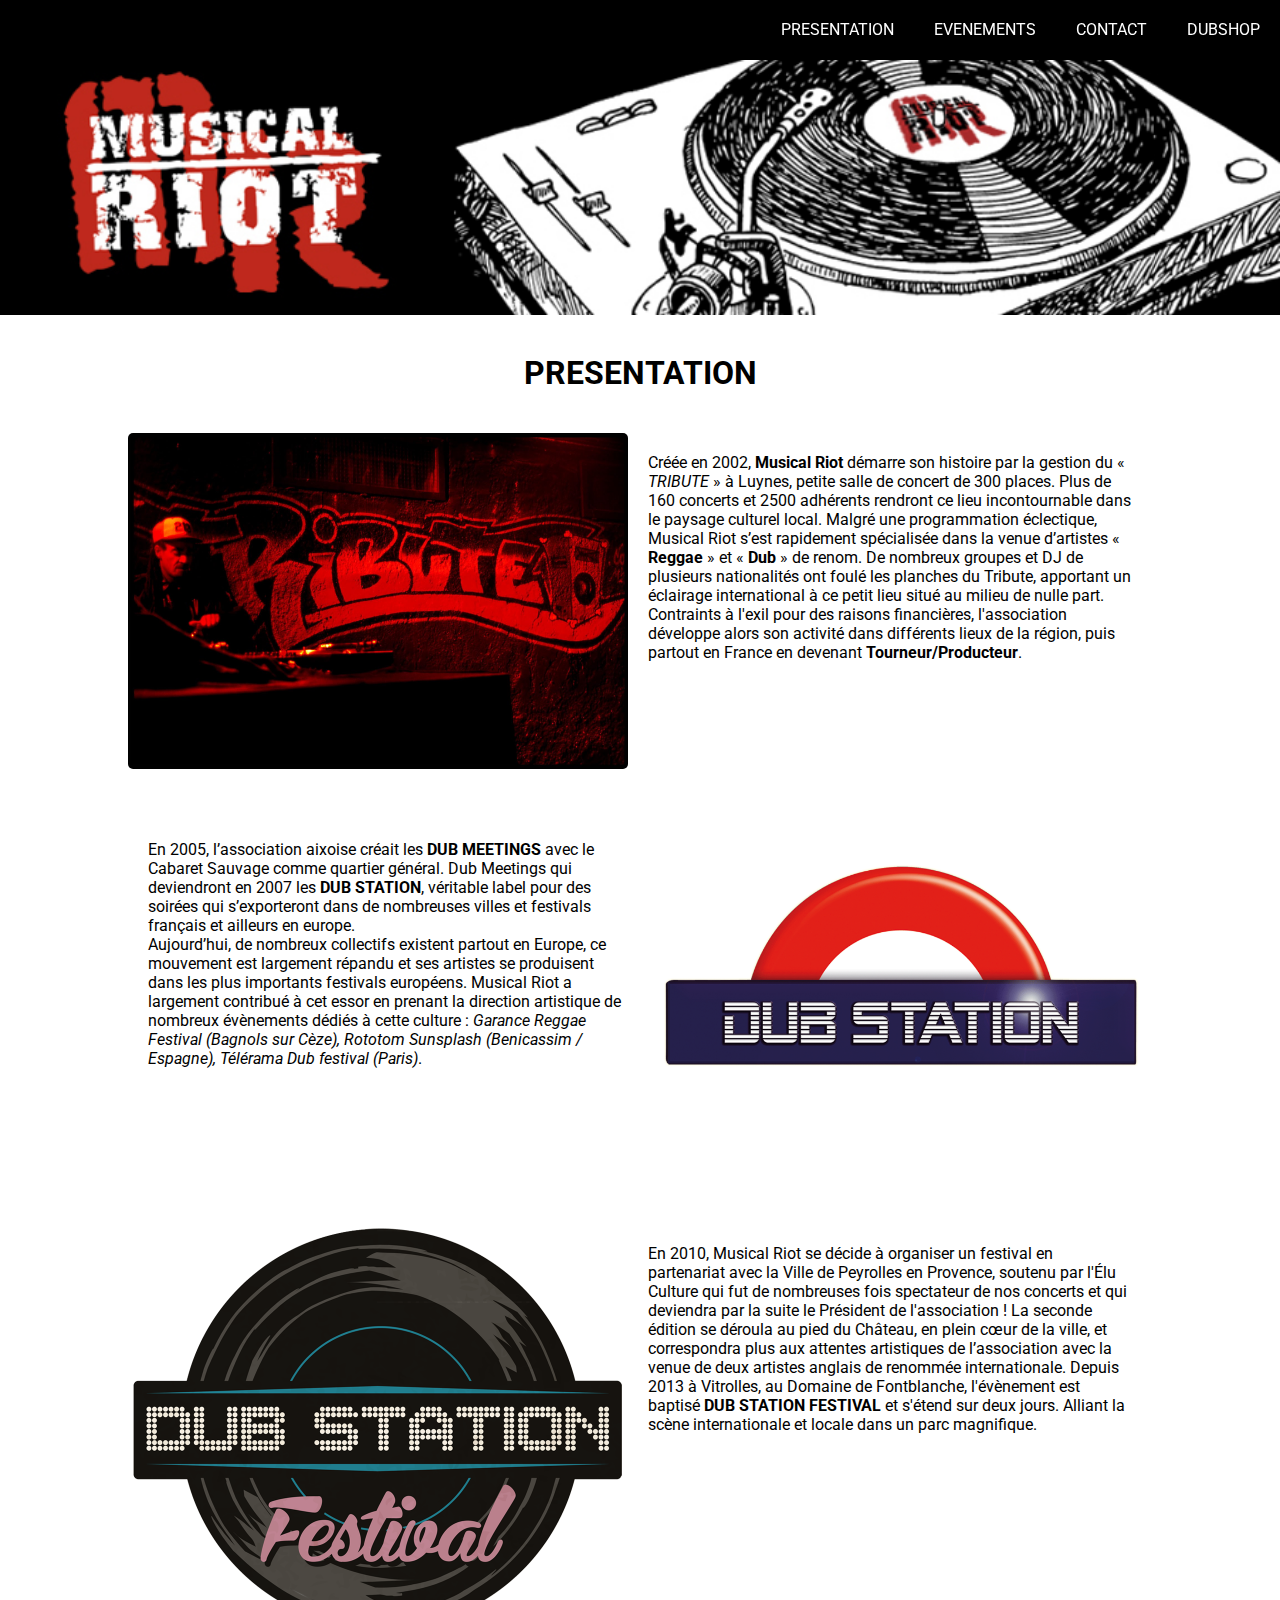
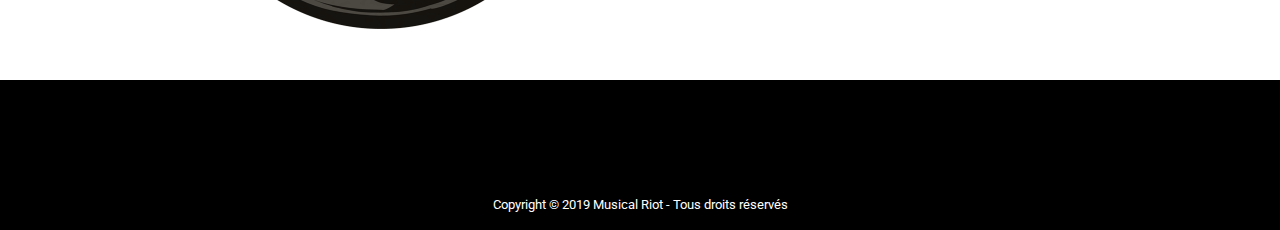
<file: index.html>
<!DOCTYPE html>
<html lang="fr">
  <head>
	<meta charset="utf-8">
	<meta name="viewport" content="width=device-width, initial-scale=1.0">
  <meta name="keywords" content="Musical Riot">
  <meta name="description" content="retrouvez les dernieres informations de MUSICAL RIOT">
	<link href="style.css" rel="stylesheet" type="text/css"/>
	<link rel="stylesheet" href="https://pro.fontawesome.com/releases/v5.10.0/css/all.css" integrity="sha384-AYmEC3Yw5cVb3ZcuHtOA93w35dYTsvhLPVnYs9eStHfGJvOvKxVfELGroGkvsg+p" crossorigin="anonymous"/>
  <link rel="preconnect" href="https://fonts.gstatic.com"/>
  <link href="https://fonts.googleapis.com/css2?family=Roboto:wght@500&display=swap" rel="stylesheet"/>
  <title>MUSICAL RIOT acceuil</title>
</head>

<body>
	<header id="header">
		<input type="checkbox" id="toggle" class="toggle"/>
  <label for="toggle" class="burger">
    <span><i class="fas fa-bars"></i></span>
    </label>
  <nav>
    <ul>
      <li><a href="index.html">PRESENTATION</a></li>
      <li><a href="evenements.html">EVENEMENTS</a></li>
      <li><a href="contact.html">CONTACT</a></li>
      <li><a href="https://www.discogs.com/fr/seller/Musical_Riot/profile" target="_blank">DUBSHOP</a></li>
    </ul>
  </nav>
  </header>
  <span itemscope itemtype="http://schema.org/Article"><img itemprop="image" src="images/musical-riot.jpg" alt="musical-riot" class="img"/></span>

  <main>
  <article id="article">
    <h1>PRESENTATION</h1>
    <section itemscope itemtype="http://schema.org/Article" class="section position1">
      <p>Créée en 2002, <b itemprop="name">Musical Riot</b> démarre son histoire par la gestion du « <i>TRIBUTE</i> » à Luynes, 
        petite salle de concert de 300 places. Plus de 160 concerts et 2500 adhérents rendront ce lieu incontournable 
        dans le paysage culturel local. Malgré une programmation éclectique, Musical Riot s’est rapidement spécialisée 
        dans la venue d’artistes « <b>Reggae</b> » et « <b>Dub</b> » de renom. De nombreux groupes et DJ de plusieurs 
        nationalités ont foulé les planches du Tribute, apportant un éclairage international à ce petit lieu situé au 
        milieu de nulle part.<br/>
        Contraints à l'exil pour des raisons financières, l'association développe alors son activité dans 
        différents lieux de la région, puis partout en France en devenant <b>Tourneur/Producteur</b>. </p>
<img itemprop="image" src="images/tribute.png" alt="tribute" class="img-presentation"/>  
</section>

 <section class="section position2">
   <p>En 2005, l’association aixoise créait les 
<span itemscope itemtype="http://schema.org/Article" itemref="_image7"><b itemprop="name">DUB MEETINGS</b></span> avec le Cabaret Sauvage comme quartier général. 
    Dub Meetings qui deviendront en 2007 les 
<span itemscope itemtype="http://schema.org/Article" itemref="_image7"><b itemprop="name">DUB STATION</b></span>, véritable label pour des soirées qui s’exporteront 
    dans de nombreuses villes et festivals français et ailleurs en europe. <br/>
    Aujourd’hui, de nombreux collectifs existent partout en Europe, ce mouvement est largement répandu 
    et ses artistes se produisent dans les plus importants festivals européens. Musical Riot a largement 
    contribué à cet essor en prenant la direction artistique de nombreux évènements dédiés à cette 
    culture : <i>Garance Reggae Festival (Bagnols sur Cèze), Rototom Sunsplash (Benicassim / Espagne), 
    Télérama Dub festival (Paris)</i>.</p> 
<img id="_image7" itemprop="image" src="images/DUB_STATION_LOGO.png" alt="dub-station" class="img-presentation"/>
</section>

 <section itemscope itemtype="http://schema.org/Article" class="section position3">
<p>En 2010, Musical Riot se décide à organiser un festival en partenariat avec la Ville de Peyrolles en Provence, 
  soutenu par l'Élu Culture qui fut de nombreuses fois spectateur de nos concerts et qui deviendra par la suite le 
  Président de l'association ! La seconde édition se déroula au pied du Château, en plein cœur de la ville, et 
  correspondra plus aux attentes artistiques de l’association avec la venue de deux artistes anglais de renommée internationale. 
Depuis 2013 à Vitrolles, au Domaine de Fontblanche, l'évènement est baptisé <b itemprop="name">DUB STATION FESTIVAL</b> et s'étend sur 
deux jours. Alliant la scène internationale et locale dans un parc magnifique.</p>
<img itemprop="image" src="images/logo-festival.png" alt="du-station-festival" class="img-presentation"/>  
</section>
  </article>
</main>
<footer id="footer">
  <div class="info">
    <a href="https://fr-fr.facebook.com/musicalriot/"><i class="fab fa-facebook-square fb"></i></a>
    <a href="https://twitter.com/musicalriot13"><i class="fab fa-twitter-square twitter"></i></a>
    <a href="https://www.instagram.com/riotmusic/?hl=fr"><i class="fab fa-instagram insta"></i></a>
    <a href="https://fr.linkedin.com/in/musical-riot-1a67a497"><i class="fab fa-linkedin linkedin"></i></a>
       </div>
  <p> Copyright © 2019 Musical Riot - Tous droits réservés</p>
</footer>
  
</body></html>
</file>
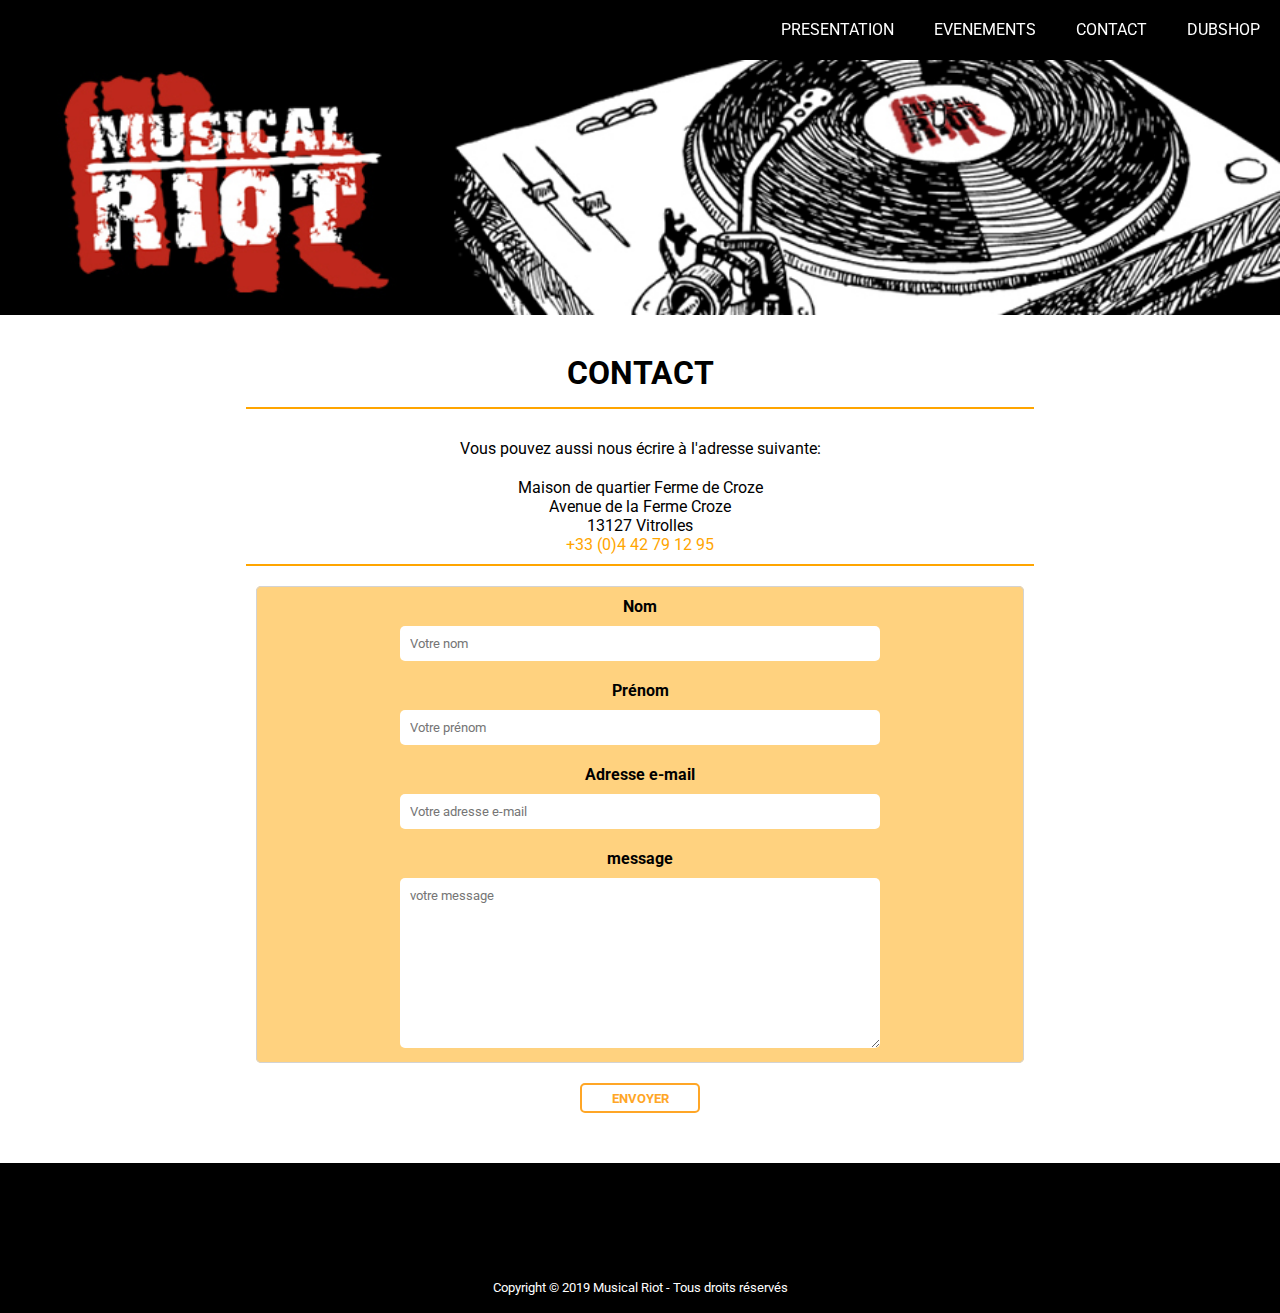
<file: contact.html>
<!DOCTYPE html>
<html lang="fr">
<head>
	<meta charset="utf-8">
	<meta name="viewport" content="width=device-width, initial-scale=1.0">
  <meta name="keywords" content="Musical Riot">
  <meta name="description" content="retrouvez les dernieres informations de MUSICAL RIOT">
	<link href="contact.css" rel="stylesheet" type="text/css" />
	<link rel="stylesheet" href="https://pro.fontawesome.com/releases/v5.10.0/css/all.css" 
  integrity="sha384-AYmEC3Yw5cVb3ZcuHtOA93w35dYTsvhLPVnYs9eStHfGJvOvKxVfELGroGkvsg+p"
	 crossorigin="anonymous" />
  <link rel="preconnect" href="https://fonts.gstatic.com">
  <link href="https://fonts.googleapis.com/css2?family=Roboto:wght@500&display=swap" rel="stylesheet">
  <title>MUSICAL RIOT contact</title>
</head>

<body>
	<header id="header">
		<input type="checkbox" id="toggle" class="toggle">
  <label for="toggle" class="burger">
    <span><i class="fas fa-bars"></i></span>
    </label>
  <nav>
    <ul>
      <li><a href="home.html">PRESENTATION</a></li>
      <li><a href="evenements.html">EVENEMENTS</a></li>
      <li><a href="contact.html">CONTACT</a></li>
      <li><a href="https://www.discogs.com/fr/seller/Musical_Riot/profile" target="_blank">DUBSHOP</a></li>
    </ul>
  </nav>
  </header>
  <span itemscope itemtype="http://schema.org/Article"><img itemprop="image" src="images/musical-riot.jpg" alt="musical-riot" class="img"/></span>
<main>
  
  <h1>CONTACT</h1>
  <div class="adresse">
  <p>Vous pouvez aussi nous écrire à l'adresse suivante:</p>
  <ul>
      <li>Maison de quartier Ferme de Croze</li>

      <li> Avenue de la Ferme Croze</li>
        
      <li> 13127 Vitrolles</li>
        
      <li><a href="tel:0442791295"> +33 (0)4 42 79 12 95</a></li>
  </ul>
</div>
  <form action="inscription.php" method="post">
      <fieldset>
         <label for="lastName">Nom</label>
          <input type="text" name="lastName" id="lastName" required placeholder="Votre nom">
        <label for="firstName">Prénom</label>
          <input type="text" name="firstName" id="firstName" required placeholder="Votre prénom">
          <label for="email">Adresse e-mail</label>
          <input type="email" name="email" id="email" required placeholder="Votre adresse e-mail">
        <label for="address">message</label>
          <textarea name="message" id="message" cols="30" rows="10" placeholder="votre message"></textarea>
        </fieldset>
    </div>
        <div class="position">
            <button type="submit" class="btn">ENVOYER</button>
      </form>
</main>
<footer id="footer">
  <div class="info">
    <a href="https://fr-fr.facebook.com/musicalriot/"><i class="fab fa-facebook-square fb"></i></a>
    <a href="https://twitter.com/musicalriot13"><i class="fab fa-twitter-square twitter"></i></a>
    <a href="https://www.instagram.com/riotmusic/?hl=fr"><i class="fab fa-instagram insta"></i></a>
    <a href="https://fr.linkedin.com/in/musical-riot-1a67a497"><i class="fab fa-linkedin linkedin"></i></a>
       </div>
  <p> Copyright © 2019 Musical Riot - Tous droits réservés</p>
</footer>

  </body>
</html>
</file>
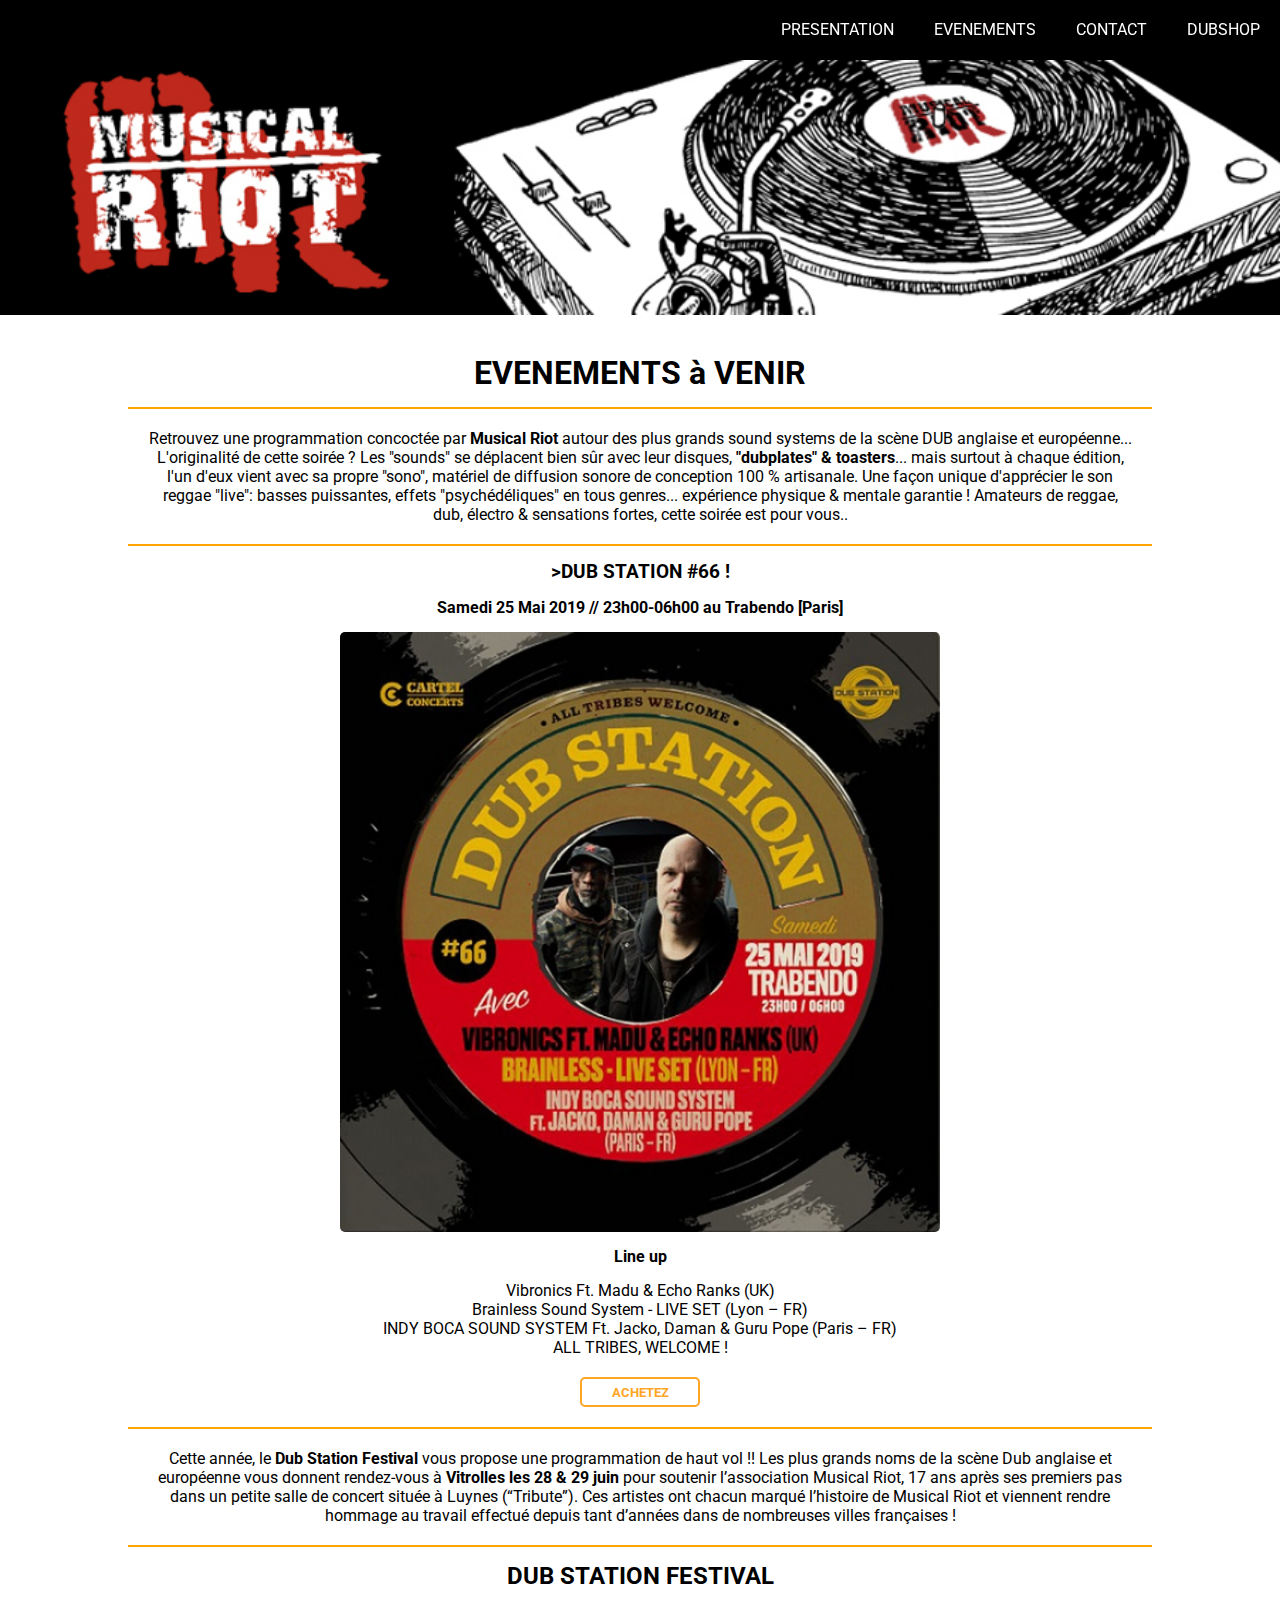
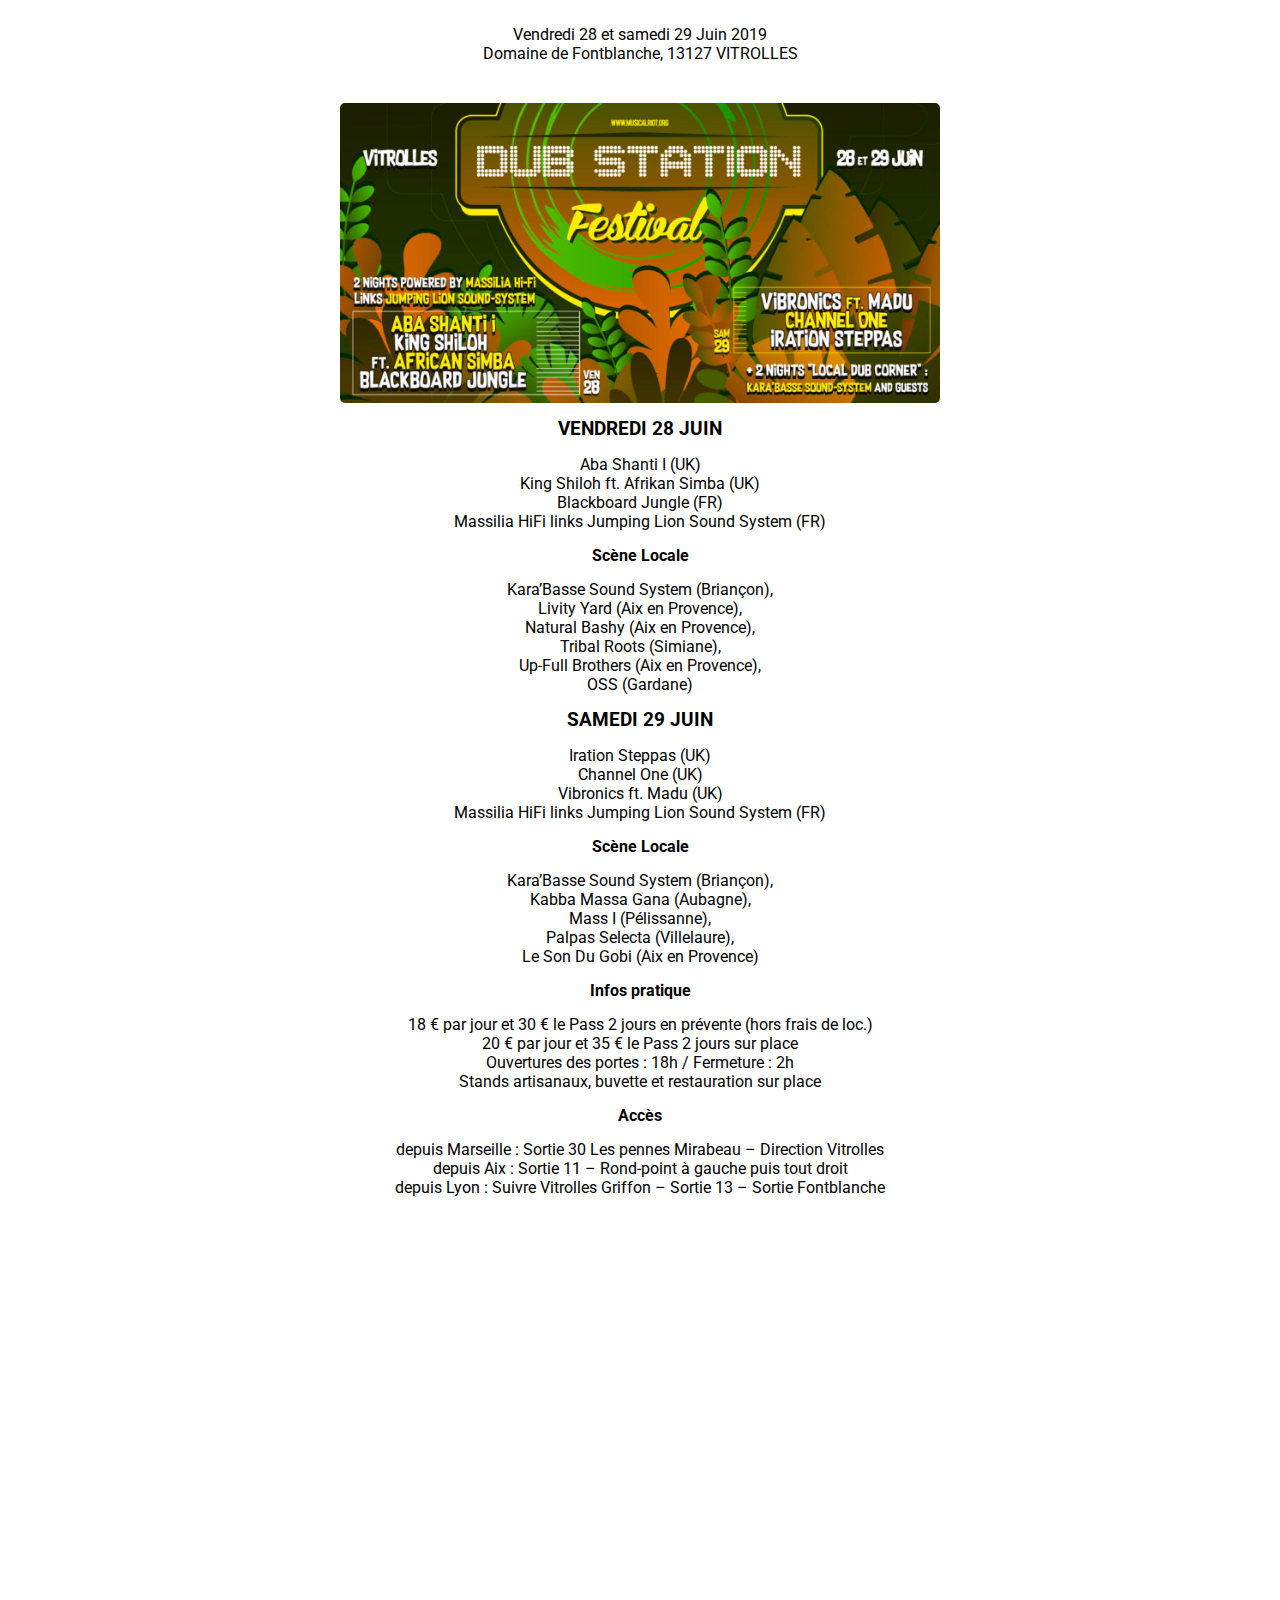
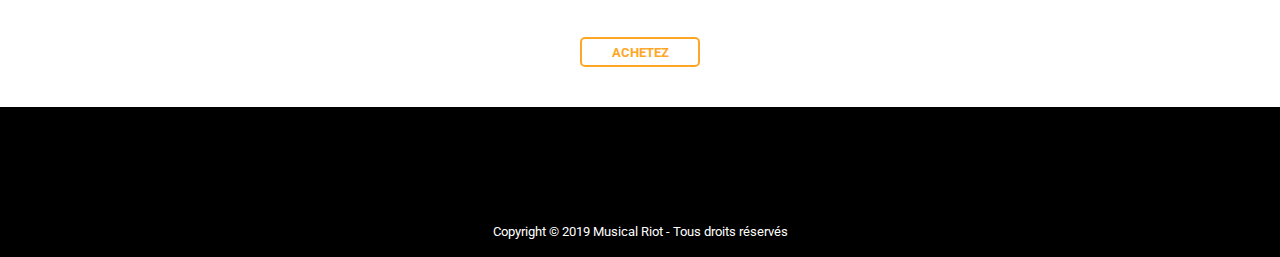
<file: evenements.html>
<!DOCTYPE html>
<html lang="fr">
  <head>
	<meta charset="utf-8">
	<meta name="viewport" content="width=device-width, initial-scale=1.0">
  <meta name="keywords" content="Musical Riot">
  <meta name="description" content="retrouvez les dernieres informations de MUSICAL RIOT">
	<link href="evenements.css" rel="stylesheet" type="text/css"/>
	<link rel="stylesheet" href="https://pro.fontawesome.com/releases/v5.10.0/css/all.css" integrity="sha384-AYmEC3Yw5cVb3ZcuHtOA93w35dYTsvhLPVnYs9eStHfGJvOvKxVfELGroGkvsg+p" crossorigin="anonymous"/>
  <link rel="preconnect" href="https://fonts.gstatic.com"/>
  <link href="https://fonts.googleapis.com/css2?family=Roboto:wght@500&display=swap" rel="stylesheet"/>
  <title>MUSICAL RIOT évenements</title>
</head>

<body>
	<header id="header">
		<input type="checkbox" id="toggle" class="toggle"/>
  <label for="toggle" class="burger">
    <span><i class="fas fa-bars"></i></span>
    </label>
  <nav>
    <ul>
      <li><a href="home.html">PRESENTATION</a></li>
      <li><a href="evenements.html">EVENEMENTS</a></li>
      <li><a href="contact.html">CONTACT</a></li>
      <li><a href="https://www.discogs.com/fr/seller/Musical_Riot/profile " target="_blank">DUBSHOP</a></li>
    </ul>
  </nav>
  </header>
  <span itemscope itemtype="http://schema.org/Article"><img itemprop="image" src="images/musical-riot.jpg" alt="musical-riot" class="img"/></span>
<main>
  
  <article id="article">
      <h1>EVENEMENTS à VENIR</h1>
    <section class="section position1">
        <p class="text-evenements">Retrouvez une programmation concoctée par <b>Musical Riot</b> autour des plus grands 
        sound systems de la scène DUB anglaise et européenne... L'originalité de cette soirée ? Les "sounds" 
        se déplacent bien sûr avec leur disques, <b>"dubplates" & toasters</b>... mais surtout à chaque édition, l'un 
        d'eux vient avec sa propre "sono", matériel de diffusion sonore de conception 100 % artisanale. 
        Une façon unique d'apprécier le son reggae "live": basses puissantes, effets "psychédéliques" en 
        tous genres... expérience physique & mentale garantie ! Amateurs de reggae, dub, électro & sensations 
        fortes, cette soirée est pour vous..</p>
      <h3>>DUB STATION #66 !</h3>
        <h4 itemscope itemtype="http://schema.org/Event" itemref="_image4">
<span itemprop="startDate" content="Veuillez insérer ici une date/heure valide au format ISO 8601. Exemples : 2015-07-27 ou 2015-07-27T15:30">Samedi 25 Mai 2019 // 23h00-06h00</span> 
<span itemprop="location" itemscope itemtype="http://schema.org/Place">
<span itemprop="name">au Trabendo [Paris]</span></span></h4>
                <img id="_image12" itemprop="image" src="images/cartel-concert.jpg" alt="dub-station#66" class="img-evenements"/>
        
    <h4>Line up</h4>
    <ul></ul>
  <li>
<span id="_performer13" itemprop="performer" itemscope itemtype="http://schema.org/Person">
<span itemprop="name">Vibronics</span> </span>Ft. 
<span id="_performer14" itemprop="performer" itemscope itemtype="http://schema.org/Person">
<span itemprop="name">Madu</span> </span>& 
<span id="_performer15" itemprop="performer" itemscope itemtype="http://schema.org/Person">
<span itemprop="name">Echo Ranks</span> </span>(UK)</li>
  <li>
<span id="_performer16" itemprop="performer" itemscope itemtype="http://schema.org/Person">
<span itemprop="name">Brainless Sound System</span> </span>- LIVE SET (Lyon – FR)</li>
     <li>
<span id="_performer17" itemprop="performer" itemscope itemtype="http://schema.org/Person"> 
<span itemprop="name">INDY BOCA SOUND SYSTEM</span> </span>Ft. 
<span id="_performer18" itemprop="performer" itemscope itemtype="http://schema.org/Person">
<span itemprop="name">Jacko</span></span>, 
<span id="_performer19" itemprop="performer" itemscope itemtype="http://schema.org/Person">
<span itemprop="name">Daman</span> </span>& 
<span id="_performer20" itemprop="performer" itemscope itemtype="http://schema.org/Person">
<span itemprop="name">Guru Pope</span> </span>(Paris – FR)</li>
   <li> ALL TRIBES, WELCOME !</li>
      
          <div class="position">
  <input type="button" value="ACHETEZ" class="btn"/>
  </div>
     </section>
    
    <section class="section position2">
        <p class="text-evenements">Cette année, le <b>Dub Station Festival</b> vous propose une 
            programmation de haut vol !! Les plus grands noms de 
            la scène Dub anglaise et européenne vous donnent 
            rendez-vous à <b>Vitrolles les 28 & 29 juin</b> pour soutenir 
            l’association Musical Riot, 17 ans après ses premiers 
            pas dans un petite salle de concert située à Luynes 
            (“Tribute”). Ces artistes ont chacun marqué l’histoire 
            de Musical Riot et viennent rendre hommage au travail 
            effectué depuis tant d’années dans de nombreuses villes
             françaises !</p>
             <h2>DUB STATION FESTIVAL</h2>
             <p itemscope itemtype="http://schema.org/Event" itemref="_performer16 _performer17 _performer18 _performer19 _performer20 _image12 _performer13 _performer14 _performer15" class="text-festival">
<span itemprop="startDate" content="Veuillez insérer ici une date/heure valide au format ISO 8601. Exemples : 2015-07-27 ou 2015-07-27T15:30">Vendredi 28 et samedi 29 Juin 2019</span><br/>
<span itemprop="location" itemscope itemtype="http://schema.org/Place">
<span itemprop="address" itemscope itemtype="http://schema.org/PostalAddress">
             
<span itemprop="streetAddress">Domaine de Fontblanche</span>, 
<span itemprop="postalCode">13127</span> 
<span itemprop="addressLocality">VITROLLES</span></span></span></p>
  
<span itemscope itemtype="http://schema.org/Event"><img itemprop="image" src="images/dub-festival.png" alt="dub-festival" class="img-evenements festival2019"/>
  <h3 itemprop="startDate" content="2019-06-28">VENDREDI 28 JUIN</h3>
    <ul>
  <li>
<span itemprop="performer" itemscope itemtype="http://schema.org/Person">
<span itemprop="name">Aba Shanti I</span> </span>(UK)</li>
  <li>
<span itemprop="performer" itemscope itemtype="http://schema.org/Person">
<span itemprop="name">King Shiloh ft. Afrikan Simba</span> </span>(UK)</li>
  <li>
<span itemprop="performer" itemscope itemtype="http://schema.org/Person">
<span itemprop="name">Blackboard Jungle</span> </span>(FR)</li>
  <li>
<span itemprop="performer" itemscope itemtype="http://schema.org/Person">
<span itemprop="name">Massilia HiFi</span> </span>links 
<span itemprop="performer" itemscope itemtype="http://schema.org/Person">
<span itemprop="name">Jumping Lion Sound System</span> </span>(FR)</li>
      </ul>
 
    <h4>Scène Locale</h4>
    <ul>
    <li>
<span itemprop="performer" itemscope itemtype="http://schema.org/Person">
<span itemprop="name">Kara’Basse Sound System</span> </span>(Briançon), </li>
      <li>
<span itemprop="performer" itemscope itemtype="http://schema.org/Person">
<span itemprop="name">Livity Yard</span> </span>(Aix en Provence), </li>
        <li>
<span itemprop="performer" itemscope itemtype="http://schema.org/Person">
<span itemprop="name">Natural Bashy</span> </span>(Aix en Provence), </li>
          <li>
<span itemprop="performer" itemscope itemtype="http://schema.org/Person">
<span itemprop="name">Tribal Roots</span> </span>(Simiane), </li>
            <li>
<span itemprop="performer" itemscope itemtype="http://schema.org/Person">
<span itemprop="name">Up-Full Brothers</span> </span>(Aix en Provence), </li>
              <li>
<span itemprop="performer" itemscope itemtype="http://schema.org/Person">
<span itemprop="name">OSS</span> </span>(Gardane)</li>
      </ul></span>
      
  
    
<span itemscope itemtype="http://schema.org/Event"><h3 itemprop="startDate" content="2019-06-29">SAMEDI 29 JUIN</h3>
    <ul>
  <li>
<span itemprop="performer" itemscope itemtype="http://schema.org/Person">
<span itemprop="name">Iration Steppas</span> </span>(UK)</li>
  <li>
<span itemprop="performer" itemscope itemtype="http://schema.org/Person">
<span itemprop="name">Channel One</span> </span>(UK)</li>
  <li>
<span itemprop="performer" itemscope itemtype="http://schema.org/Person">
<span itemprop="name">Vibronics</span> </span>ft. 
<span itemprop="performer" itemscope itemtype="http://schema.org/Person">
<span itemprop="name">Madu</span> </span>(UK)</li>
  <li>
<span itemprop="performer" itemscope itemtype="http://schema.org/Person">
<span itemprop="name">Massilia HiFi</span> </span>links 
<span itemprop="performer" itemscope itemtype="http://schema.org/Person">
<span itemprop="name">Jumping Lion Sound System</span> </span>(FR)</li>
      </ul>
  <h4>Scène Locale</h4>
    <li>
<span itemprop="performer" itemscope itemtype="http://schema.org/Person">
<span itemprop="name">Kara’Basse Sound System</span> </span>(Briançon), </li>
      <li>
<span itemprop="performer" itemscope itemtype="http://schema.org/Person">
<span itemprop="name">Kabba Massa Gana</span> </span>(Aubagne), </li>
        <li>
<span itemprop="performer" itemscope itemtype="http://schema.org/Person">
<span itemprop="name">Mass I</span> </span>(Pélissanne), </li>
          <li>
<span itemprop="performer" itemscope itemtype="http://schema.org/Person">
<span itemprop="name">Palpas Selecta</span> </span>(Villelaure), </li>
            <li>
<span itemprop="performer" itemscope itemtype="http://schema.org/Person">
<span itemprop="name">Le Son Du Gobi</span> </span>(Aix en Provence)</li>
      
    
      <h4>Infos pratique</h4>
      <ul itemprop="offers" itemscope itemtype="http://schema.org/Offer">
  
<span itemprop="price"><li>18 € par jour et 30 € le Pass 2 jours en prévente (hors frais de loc.)</li>
  <li>20 € par jour et 35 € le Pass 2 jours sur place</li></span>
  <li>Ouvertures des portes : 18h / Fermeture : 2h</li>
  <li>Stands artisanaux, buvette et restauration sur place</li>
      </ul></span>
      <h4>Accès</h4>
        <ul>
  <li>depuis Marseille : Sortie 30 Les pennes Mirabeau – Direction Vitrolles</li>
  <li>depuis Aix : Sortie 11 – Rond-point à gauche puis tout droit</li>
  <li>depuis Lyon : Suivre Vitrolles Griffon – Sortie 13 – Sortie Fontblanche</li>
      </ul>

      <iframe src="https://www.youtube.com/embed/xDg1DFh98WM" title="YouTube video player" frameborder="0" allow="accelerometer; autoplay; clipboard-write; encrypted-media; gyroscope; picture-in-picture" allowfullscreen="">
    </iframe>
      <div class="position">
  <input type="button" value="ACHETEZ" class="btn"/>
  </div>
    </section>
  </article>
</main>
<footer id="footer">
  <div class="info">
    <a href="https://fr-fr.facebook.com/musicalriot/"><i class="fab fa-facebook-square fb"></i></a>
    <a href="https://twitter.com/musicalriot13"><i class="fab fa-twitter-square twitter"></i></a>
    <a href="https://www.instagram.com/riotmusic/?hl=fr"><i class="fab fa-instagram insta"></i></a>
    <a href="https://fr.linkedin.com/in/musical-riot-1a67a497"><i class="fab fa-linkedin linkedin"></i></a>
       </div>
  <p> Copyright © 2019 Musical Riot - Tous droits réservés</p>
</footer>

</body></html>
</file>
<file: style.css>
#header {
  width: 100vw;
  height: 60px;
  position: fixed;
  top: 0;
  background-color: black;
  z-index: 100;
}

.toggle {
  display: none;
}

.burger {
  position: absolute;
  right: 0;
  color: white;
  margin-right: 20px;
  margin-top: 20px;
  height: 20px;
  transition: color 0.3s ease-in;
}

.burger:hover {
  cursor: pointer;
  color: orange;
}

nav {
  padding-top: 60px;
}

nav ul {
  position: fixed;
  width: 100vw;
  height: 100vh;
  background-color: black;
  left: -100vw;
  transition: left 0.3s ease;
}

nav li {
  list-style: none;
  text-align: center;
  width: 100vw;
  height: 50px;
  padding-top: 20px;
}

nav a {
  text-decoration: none;
  text-transform: uppercase;
  color: white;
  transition: border-bottom 0.3s ease;
}
nav a:hover {
  border-bottom: 1px solid orange;
}

.toggle:checked ~ nav ul {
  left: 0;
}

.img {
  margin-top: 60px;
  width: 100vw;
  height: auto;
}

@media only screen and (min-width: 768px) {
  nav {
    all: unset;
  }

  nav ul {
    all: unset;
    position: fixed;
    display: flex;
    right: 0;
  }

  nav li {
    all: unset;
    padding: 20px;
    list-style: none;
  }

  .burger {
    display: none;
  }
}
#footer {
  width: 100vw;
  height: 150px;
  background-color: black;
  justify-content: center;
  margin-top: 20px;
}

.info {
  text-align: center;
  padding-top: 50px;
}

.fab {
  font-size: 40px;
  margin: 5px;
  border-bottom: 2px solid black;
  border-radius: 3px;
  box-shadow: 0px 12px 20px 0px rgba(255, 255, 255, 0.5);
  -webkit-box-shadow: 0px 12px 20px 0px rgba(255, 255, 255, 0.5);
  -moz-box-shadow: 0px 12px 20px 0px rgba(255, 255, 255, 0.5);
  transform: rotateX(-50deg);
  transition: all 0.3s;
}

.fab:hover {
  cursor: pointer;
  transform: rotateX(0deg);
  border-radius: 0;
  box-shadow: 0px 5px 0px 0px rgba(255, 255, 255, 0.5);
  -webkit-box-shadow: 0px 5px 0px 0px rgba(255, 255, 255, 0.5);
  -moz-box-shadow: 0px 5px 0px 0px rgba(255, 255, 255, 0.5);
}

.fb {
  color: #3b5998;
}

.twitter {
  color: #00acee;
}

.linkedin {
  color: #0e76a8;
}

.insta {
  color: white;
}

footer p {
  color: white;
  text-align: center;
  font-size: small;
  padding: 20px 20px 0 20px;
}

* {
  margin: 0;
  padding: 0;
  font-family: "Roboto", sans-serif;
}

body {
  overflow-x: hidden;
}

/* article */
.img-presentation {
  width: 70vw;
  max-width: 500px;
  display: flex;
  margin: auto;
  border-radius: 5px;
}

.section {
  width: 100vw;
}

h1, h2, h3, h4 {
  text-align: center;
  margin: 15px;
}

h1 {
  padding-top: 20px;
}

p {
  padding: 20px;
}

@media only screen and (min-width: 1024px) {
  .section {
    display: flex;
    flex-wrap: nowrap;
    width: 80vw;
    margin: 0 auto;
    padding: 2vw;
  }

  .position1 {
    flex-direction: row-reverse;
  }

  .position3 {
    flex-direction: row-reverse;
  }
}
@media only screen and (min-width: 1440px) {
  .section {
    width: 60vw;
  }
}/*# sourceMappingURL=style.css.map */
</file>
<file: contact.css>
#header {
  width: 100vw;
  height: 60px;
  position: fixed;
  top: 0;
  background-color: black;
  z-index: 100;
}

.toggle {
  display: none;
}

.burger {
  position: absolute;
  right: 0;
  color: white;
  margin-right: 20px;
  margin-top: 20px;
  height: 20px;
  transition: color 0.3s ease-in;
}

.burger:hover {
  cursor: pointer;
  color: orange;
}

nav {
  padding-top: 60px;
}

nav ul {
  position: fixed;
  width: 100vw;
  height: 100vh;
  background-color: black;
  left: -100vw;
  transition: left 0.3s ease;
}

nav li {
  list-style: none;
  text-align: center;
  width: 100vw;
  height: 50px;
  padding-top: 20px;
}

nav a {
  text-decoration: none;
  text-transform: uppercase;
  color: white;
  transition: border-bottom 0.3s ease;
}
nav a:hover {
  border-bottom: 1px solid orange;
}

.toggle:checked ~ nav ul {
  left: 0;
}

.img {
  margin-top: 60px;
  width: 100vw;
  height: auto;
}

@media only screen and (min-width: 768px) {
  nav {
    all: unset;
  }

  nav ul {
    all: unset;
    position: fixed;
    display: flex;
    right: 0;
  }

  nav li {
    all: unset;
    padding: 20px;
    list-style: none;
  }

  .burger {
    display: none;
  }
}
#footer {
  width: 100vw;
  height: 150px;
  background-color: black;
  justify-content: center;
  margin-top: 20px;
}

.info {
  text-align: center;
  padding-top: 50px;
}

.fab {
  font-size: 40px;
  margin: 5px;
  border-bottom: 2px solid black;
  border-radius: 3px;
  box-shadow: 0px 12px 20px 0px rgba(255, 255, 255, 0.5);
  -webkit-box-shadow: 0px 12px 20px 0px rgba(255, 255, 255, 0.5);
  -moz-box-shadow: 0px 12px 20px 0px rgba(255, 255, 255, 0.5);
  transform: rotateX(-50deg);
  transition: all 0.3s;
}

.fab:hover {
  cursor: pointer;
  transform: rotateX(0deg);
  border-radius: 0;
  box-shadow: 0px 5px 0px 0px rgba(255, 255, 255, 0.5);
  -webkit-box-shadow: 0px 5px 0px 0px rgba(255, 255, 255, 0.5);
  -moz-box-shadow: 0px 5px 0px 0px rgba(255, 255, 255, 0.5);
}

.fb {
  color: #3b5998;
}

.twitter {
  color: #00acee;
}

.linkedin {
  color: #0e76a8;
}

.insta {
  color: white;
}

footer p {
  color: white;
  text-align: center;
  font-size: small;
  padding: 20px 20px 0 20px;
}

.btn {
  width: 120px;
  height: 30px;
  font-weight: bold;
  background-color: white;
  color: #ffa626;
  border: 2px solid #ffa626;
  border-radius: 5px;
  transition: all 0.5s;
}

.btn:hover {
  filter: drop-shadow(0 0 0.5rem #ffa626);
  cursor: pointer;
  background-color: #ffa626;
  color: white;
}

.position {
  text-align: center;
  padding: 20px;
}

* {
  margin: 0;
  padding: 0;
  font-family: "Roboto", sans-serif;
}

body {
  overflow-x: hidden;
}

h1, h2, h3, h4 {
  text-align: center;
  margin: 15px;
}

h1 {
  padding-top: 20px;
}

p {
  padding: 20px;
  text-align: center;
}

.adresse {
  width: 80vw;
  margin: 0 auto;
  margin-bottom: 10px;
  padding: 10px;
  border-top: 2px solid orange;
  border-bottom: 2px solid orange;
}

li {
  list-style: none;
  text-align: center;
}

a {
  text-decoration: none;
  color: orange;
}

form {
  max-width: 80%;
  margin: 0 auto;
  padding: 10px;
}

form label {
  display: block;
  font-weight: bold;
  margin: 10px;
}

label.inline-label {
  display: inline-block;
}

fieldset {
  border: 1px solid lightgray;
  border-radius: 5px;
  background-color: rgba(255, 165, 0, 0.5);
  text-align: center;
}

form input, form select, form textarea {
  padding: 10px;
  margin-bottom: 10px;
  width: 80%;
  border-radius: 5px;
  border: none;
}

form input[type=radio],
form input[type=checkbox],
form input[type=submit] {
  width: auto;
}

@media only screen and (min-width: 1024px) {
  .adresse {
    width: 60vw;
  }

  form {
    max-width: 60%;
  }

  form input, form select, form textarea {
    width: 60%;
  }
}/*# sourceMappingURL=contact.css.map */
</file>
<file: evenements.css>
#header {
  width: 100vw;
  height: 60px;
  position: fixed;
  top: 0;
  background-color: black;
  z-index: 100;
}

.toggle {
  display: none;
}

.burger {
  position: absolute;
  right: 0;
  color: white;
  margin-right: 20px;
  margin-top: 20px;
  height: 20px;
  transition: color 0.3s ease-in;
}

.burger:hover {
  cursor: pointer;
  color: orange;
}

nav {
  padding-top: 60px;
}

nav ul {
  position: fixed;
  width: 100vw;
  height: 100vh;
  background-color: black;
  left: -100vw;
  transition: left 0.3s ease;
}

nav li {
  list-style: none;
  text-align: center;
  width: 100vw;
  height: 50px;
  padding-top: 20px;
}

nav a {
  text-decoration: none;
  text-transform: uppercase;
  color: white;
  transition: border-bottom 0.3s ease;
}
nav a:hover {
  border-bottom: 1px solid orange;
}

.toggle:checked ~ nav ul {
  left: 0;
}

.img {
  margin-top: 60px;
  width: 100vw;
  height: auto;
}

@media only screen and (min-width: 768px) {
  nav {
    all: unset;
  }

  nav ul {
    all: unset;
    position: fixed;
    display: flex;
    right: 0;
  }

  nav li {
    all: unset;
    padding: 20px;
    list-style: none;
  }

  .burger {
    display: none;
  }
}
#footer {
  width: 100vw;
  height: 150px;
  background-color: black;
  justify-content: center;
  margin-top: 20px;
}

.info {
  text-align: center;
  padding-top: 50px;
}

.fab {
  font-size: 40px;
  margin: 5px;
  border-bottom: 2px solid black;
  border-radius: 3px;
  box-shadow: 0px 12px 20px 0px rgba(255, 255, 255, 0.5);
  -webkit-box-shadow: 0px 12px 20px 0px rgba(255, 255, 255, 0.5);
  -moz-box-shadow: 0px 12px 20px 0px rgba(255, 255, 255, 0.5);
  transform: rotateX(-50deg);
  transition: all 0.3s;
}

.fab:hover {
  cursor: pointer;
  transform: rotateX(0deg);
  border-radius: 0;
  box-shadow: 0px 5px 0px 0px rgba(255, 255, 255, 0.5);
  -webkit-box-shadow: 0px 5px 0px 0px rgba(255, 255, 255, 0.5);
  -moz-box-shadow: 0px 5px 0px 0px rgba(255, 255, 255, 0.5);
}

.fb {
  color: #3b5998;
}

.twitter {
  color: #00acee;
}

.linkedin {
  color: #0e76a8;
}

.insta {
  color: white;
}

footer p {
  color: white;
  text-align: center;
  font-size: small;
  padding: 20px 20px 0 20px;
}

.btn {
  width: 120px;
  height: 30px;
  font-weight: bold;
  background-color: white;
  color: #ffa626;
  border: 2px solid #ffa626;
  border-radius: 5px;
  transition: all 0.5s;
}

.btn:hover {
  filter: drop-shadow(0 0 0.5rem #ffa626);
  cursor: pointer;
  background-color: #ffa626;
  color: white;
}

.position {
  text-align: center;
  padding: 20px;
}

* {
  margin: 0;
  padding: 0;
  font-family: "Roboto", sans-serif;
}

body {
  overflow-x: hidden;
}

iframe {
  display: flex;
  border-radius: 5px;
  margin: 10px auto;
  width: 300px;
  height: 200px;
}

.text-evenements {
  text-align: center;
  border-top: 2px solid orange;
  border-bottom: 2px solid orange;
}

.text-festival {
  text-align: center;
}

.img-evenements {
  width: 70vw;
  max-width: 600px;
  display: flex;
  margin: auto;
  border-radius: 5px;
}

.festival2019 {
  margin-top: 20px;
}

.section {
  width: 100vw;
}

h1, h2, h3, h4, h5 {
  text-align: center;
  margin: 15px;
}

h1 {
  padding-top: 20px;
}

p {
  padding: 20px;
}

li {
  list-style: none;
  text-align: center;
}

.position1, .position2 {
  width: 90vw;
  margin: 0 auto;
}

@media only screen and (min-width: 768px) {
  iframe {
    width: 500px;
    height: 350px;
  }
}
@media only screen and (min-width: 1024px) {
  .section {
    width: 80vw;
    margin: 0 auto;
  }

  iframe {
    width: 600px;
    height: 400px;
  }
}
@media only screen and (min-width: 1440px) {
  .section {
    width: 60vw;
  }
}/*# sourceMappingURL=evenements.css.map */
</file>
